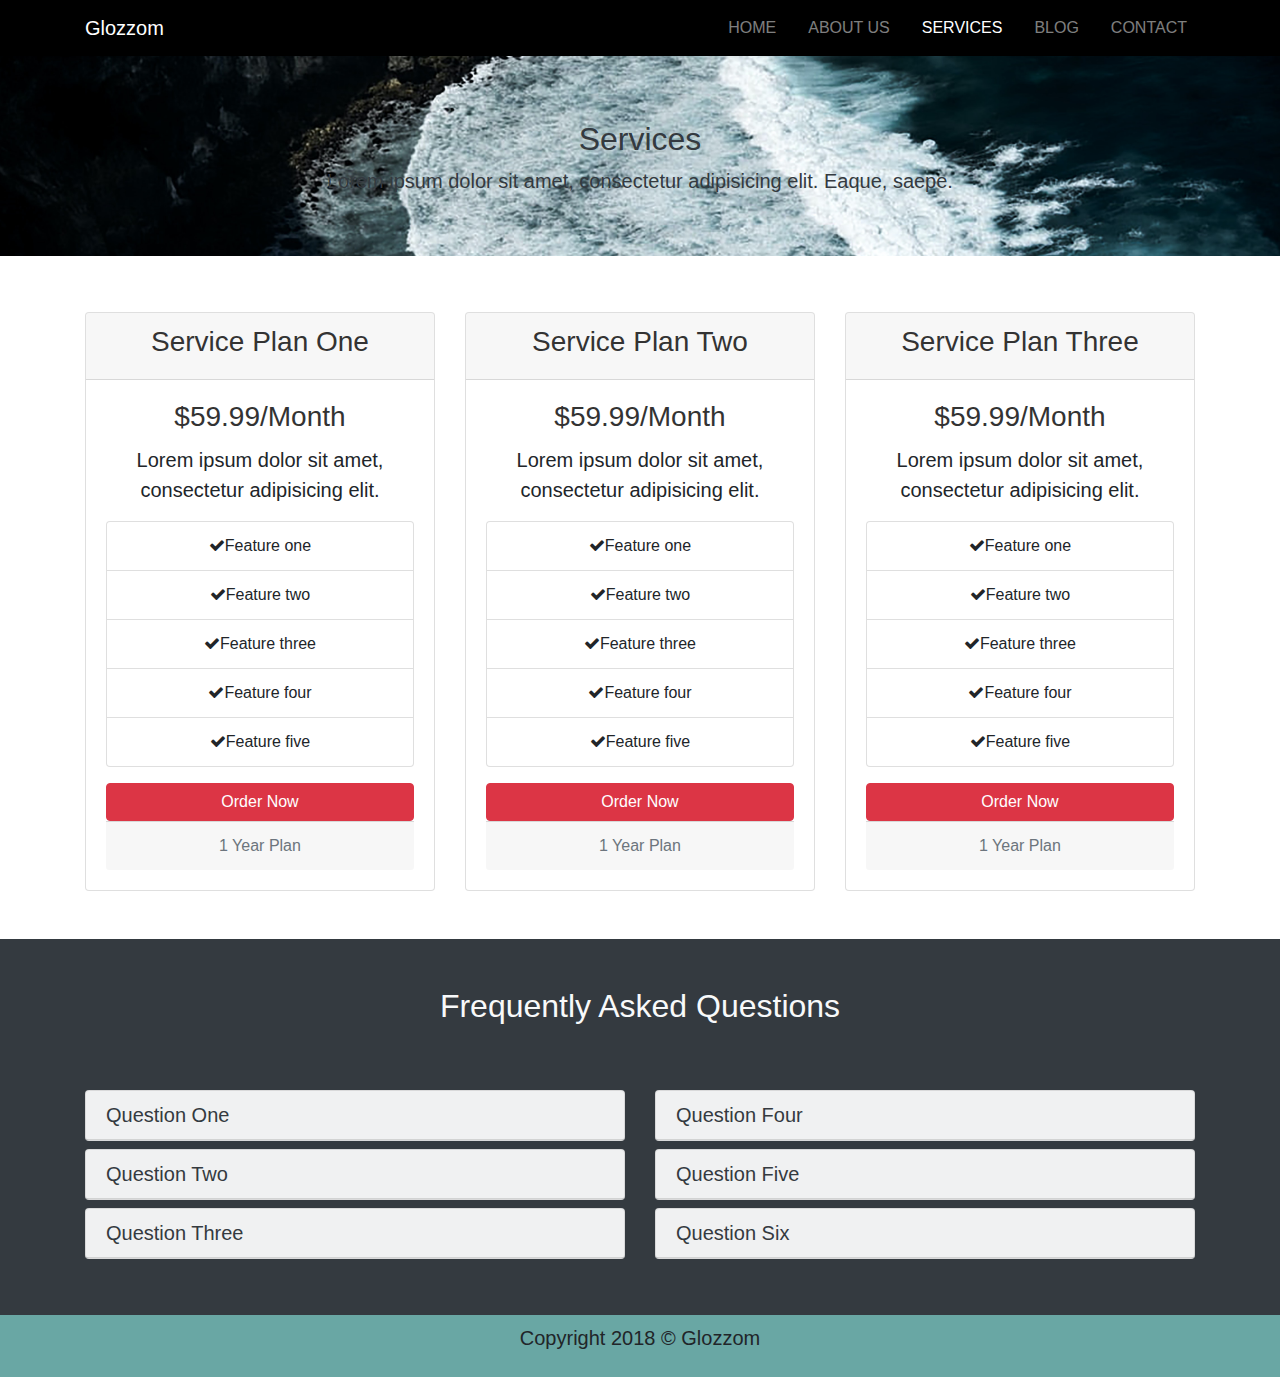
<file: services.html>
<!DOCTYPE html>
<html class="no-js" lang="en">

<head>
    <meta http-equiv="x-ua-compatible" content="ie=edge">
    <meta name="viewport" content="width=device-width, initial-scale=1.0" />
    <link rel="stylesheet" href="css/slick.css">
    <link rel="stylesheet" href="css/slick-theme.css">
    <link rel="stylesheet" href="css/uikit.min.css">
    <link rel="stylesheet" href="css/font-awesome.min.css">
    <link rel="stylesheet" href="css/bootstrap.css">
    <link rel="stylesheet" href="css/style.css">
    <link rel="shortcut icon" type="image/x-icon" href="img/favicon.png">
    <title>Glozzom</title>
</head>

<body>
    <!----NAVIGATION---->

    <nav class="navbar navbar-dark navbar-expand-md" uk-sticky="top: 100; animation: uk-animation-slide-top; bottom: #sticky-on-scroll-up">
        <div class="container">
            <a href="index.html" class="navbar-brand">Glozzom</a>
            <button class="navbar-toggler navbar-toggler-right" data-toggle="collapse" data-target="#NavBar">
                <span class="navbar-toggler-icon"></span>
            </button>
            <div class="collapse navbar-collapse" id="NavBar">
                <ul class="navbar-nav ml-auto">
                    <li class="nav-item"><a class="nav-link" href="index.html">Home</a></li>
                    <li class="nav-item"><a class="nav-link" href="about.html">About Us</a></li>
                    <li class="nav-item active"><a class="nav-link" href="services.html">Services</a></li>
                    <li class="nav-item"><a class="nav-link" href="blog.html">Blog</a></li>
                    <li class="nav-item"><a class="nav-link" href="contact.html">Contact</a></li>
                </ul>
            </div>
        </div>


    </nav>
    <!----SERVICES PAGE HEADER---->
    <section id="services-header" class="text-center">
        <div class="container">
            <div class="row">
                <div class="col pt-5 mt-3">
                    <h2 class="text-dark">Services</h2>
                    <p class="lead text-dark">Lorem ipsum dolor sit amet, consectetur adipisicing elit. Eaque, saepe.</p>
                </div>
            </div>
        </div>
    </section>

    <!---PRICE TABLE--->
    <section id="price-table" class="py-5">
        <div class="container">
            <div class="row">
                <div class="col-md-4 mt-2">
                    <div class="card text-center">
                        <div class="card-header">
                            <h3>Service Plan One</h3>
                        </div>
                        <div class="card-body">
                            <div class="card-title">
                                <h3>$59.99/Month</h3>
                            </div>
                            <div class="card-text lead mb-3">Lorem ipsum dolor sit amet, consectetur adipisicing elit.</div>
                            <div class="list-group">
                                <ul class="list-group">
                                    <li class="list-group-item">
                                        <i class="fa fa-check"></i>Feature one
                                    </li>
                                    <li class="list-group-item">
                                        <i class="fa fa-check"></i>Feature two
                                    </li>
                                    <li class="list-group-item">
                                        <i class="fa fa-check"></i>Feature three
                                    </li>
                                    <li class="list-group-item">
                                        <i class="fa fa-check"></i>Feature four
                                    </li>
                                    <li class="list-group-item">
                                        <i class="fa fa-check"></i>Feature five
                                    </li>
                                </ul>
                                <a href="#" class="btn btn-block btn-danger mt-3">Order Now</a>
                            </div>
                            <div class="card-footer">
                                <p class="text-muted mb-0">1 Year Plan</p>
                            </div>
                        </div>
                    </div>
                </div>
                <div class="col-md-4 mt-2">
                    <div class="card text-center">
                        <div class="card-header">
                            <h3>Service Plan Two</h3>
                        </div>
                        <div class="card-body">
                            <div class="card-title">
                                <h3>$59.99/Month</h3>
                            </div>
                            <div class="card-text lead mb-3">Lorem ipsum dolor sit amet, consectetur adipisicing elit.</div>
                            <div class="list-group">
                                <ul class="list-group">
                                    <li class="list-group-item">
                                        <i class="fa fa-check"></i>Feature one
                                    </li>
                                    <li class="list-group-item">
                                        <i class="fa fa-check"></i>Feature two
                                    </li>
                                    <li class="list-group-item">
                                        <i class="fa fa-check"></i>Feature three
                                    </li>
                                    <li class="list-group-item">
                                        <i class="fa fa-check"></i>Feature four
                                    </li>
                                    <li class="list-group-item">
                                        <i class="fa fa-check"></i>Feature five
                                    </li>
                                </ul>
                                <a href="#" class="btn btn-block btn-danger mt-3">Order Now</a>
                            </div>
                            <div class="card-footer">
                                <p class="text-muted mb-0">1 Year Plan</p>
                            </div>
                        </div>
                    </div>
                </div>
                <div class="col-md-4 mt-2">
                    <div class="card text-center">
                        <div class="card-header">
                            <h3>Service Plan Three</h3>
                        </div>
                        <div class="card-body">
                            <div class="card-title">
                                <h3>$59.99/Month</h3>
                            </div>
                            <div class="card-text lead mb-3">Lorem ipsum dolor sit amet, consectetur adipisicing elit.</div>
                            <div class="list-group">
                                <ul class="list-group">
                                    <li class="list-group-item">
                                        <i class="fa fa-check"></i>Feature one
                                    </li>
                                    <li class="list-group-item">
                                        <i class="fa fa-check"></i>Feature two
                                    </li>
                                    <li class="list-group-item">
                                        <i class="fa fa-check"></i>Feature three
                                    </li>
                                    <li class="list-group-item">
                                        <i class="fa fa-check"></i>Feature four
                                    </li>
                                    <li class="list-group-item">
                                        <i class="fa fa-check"></i>Feature five
                                    </li>
                                </ul>
                                <a href="#" class="btn btn-block btn-danger mt-3">Order Now</a>
                            </div>
                            <div class="card-footer">
                                <p class="text-muted mb-0">1 Year Plan</p>
                            </div>
                        </div>
                    </div>
                </div>
            </div>
        </div>
    </section>
    <!---FAQ SECTION--->
    <section id="accordion" class="py-5 bg-dark">
        <div class="container">
            <div class="row">
                <div class="col">
                    <h2 class="text-center text-light">Frequently Asked Questions</h2>
                </div>
            </div>
            <div class="row mt-5">
                <div class="col-md-6">
                    <div class="card bg-light text-dark my-2">
                        <div class="card-header" id="headingone">
                            <h5 class="mb-0"><a class="text-dark" href="#collapseone" data-toggle="collapse" data-parent="#accordion">Question One</a></h5>
                        </div>
                        <div class="collapse p-4" id="collapseone" data-parent="#accordion">
                            <p class="lead mb-0">Lorem ipsum dolor sit amet, consectetur adipisicing elit. Quod accusamus beatae id?</p>
                        </div>
                    </div>
                    <div class="card bg-light text-dark my-2">
                        <div class="card-header" id="headingtwo">
                            <h5 class="mb-0"><a class="text-dark" href="#collapsetwo" data-toggle="collapse" data-parent="#accordion">Question Two</a></h5>
                        </div>
                        <div class="collapse p-4" id="collapsetwo" data-parent="#accordion">
                            <p class="lead mb-0">Lorem ipsum dolor sit amet, consectetur adipisicing elit. Quod accusamus beatae id?</p>
                        </div>
                    </div>
                    <div class="card bg-light text-dark my-2">
                        <div class="card-header" id="headingthree">
                            <h5 class="mb-0"> <a class="text-dark" href="#collapsethree" data-toggle="collapse" data-parent="#accordion">Question Three</a></h5>
                        </div>
                        <div class="collapse p-4" id="collapsethree" data-parent="#accordion">
                            <p class="lead mb-0">Lorem ipsum dolor sit amet, consectetur adipisicing elit. Quod accusamus beatae id?</p>
                        </div>
                    </div>
                </div>
                <div class="col-md-6">
                    <div class="card bg-light text-dark my-2">
                        <div class="card-header" id="headingfour">
                            <h5 class="mb-0"> <a class="text-dark" href="#collapsefour" data-toggle="collapse" data-parent="#accordion">Question Four</a></h5>
                        </div>
                        <div class="collapse p-4" id="collapsefour" data-parent="#accordion">
                            <p class="lead mb-0">Lorem ipsum dolor sit amet, consectetur adipisicing elit. Quod accusamus beatae id?</p>
                        </div>
                    </div>
                    <div class="card bg-light text-dark my-2">
                        <div class="card-header" id="headingfive">
                            <h5 class="mb-0"><a class="text-dark" href="#collapsefive" data-toggle="collapse" data-parent="#accordion">Question Five</a></h5>
                                
                        </div>
                        <div class="collapse p-4" id="collapsefive" data-parent="#accordion">
                            <p class="lead mb-0">Lorem ipsum dolor sit amet, consectetur adipisicing elit. Quod accusamus beatae id?</p>
                        </div>
                    </div>
                    <div class="card bg-light text-dark my-2">
                        <div class="card-header" id="headingsix">
                            <h5 class="mb-0"> <a class="text-dark" href="#collapsesix" data-toggle="collapse" data-parent="#accordion">Question Six</a></h5>
                        </div>
                        <div class="collapse p-4" id="collapsesix" data-parent="#accordion">
                            <p class="lead mb-0">Lorem ipsum dolor sit amet, consectetur adipisicing elit. Quod accusamus beatae id?</p>
                        </div>
                    </div>
                </div>
            </div>
        </div>
    </section>










    <!---COPYRIGHT--->
    <section id="copyright" class="py-2 text-center">
        <div class="container">
            <div class="row">
                <div class="col">
                    <p class="lead">Copyright 2018 &copy; Glozzom</p>
                </div>
            </div>
        </div>
    </section>


    <script src="js/jquery.min.js"></script>
    <script src="js/popper.min.js"></script>
    <script src="js/bootstrap.min.js"></script>
    <script src="js/uikit.min.js"></script>
    <script src="js/uikit-icons.min.js"></script>
    <script src="js/slick.min.js"></script>
    <script src="js/main.js"></script>
</body>

</html>
</file>
<file: css/style.css>
html {
  scroll-behavior: smooth; }

.navbar {
  background: #000; }
  .navbar .nav-item {
    padding-left: 1em; }
  .navbar .nav-link {
    text-transform: uppercase; }

.carousel-item {
  height: 500px; }

.carousel-img-1 {
  background: url(../img/6.jpg);
  background-size: cover;
  background-position: center; }

.carousel-img-2 {
  background: url(../img/3.jpg);
  background-size: cover;
  background-position: top; }

.carousel-img-3 {
  background: url(../img/7.jpg);
  background-size: cover;
  background-position: center; }

#homeicon .fa {
  font-size: 50px; }

#getstarted {
  background: url(../img/2.jpg);
  background-size: cover;
  background-position: center;
  background-attachment: fixed;
  background-repeat: no-repeat;
  position: relative;
  min-height: 250px; }
  #getstarted .dark-overlay {
    background: rgba(0, 0, 0, 0.7);
    position: absolute;
    top: 0;
    left: 0;
    height: 100%;
    width: 100%; }

#home-video {
  background: url(../img/1.jpg);
  background-size: cover;
  background-position: center;
  background-attachment: fixed;
  background-repeat: no-repeat;
  position: relative;
  min-height: 200px; }
  #home-video .dark-overlay {
    background: rgba(0, 0, 0, 0.7);
    position: absolute;
    top: 0;
    left: 0;
    height: 100%;
    width: 100%; }
    #home-video .dark-overlay .fa {
      font-size: 50px;
      color: red; }

#copyright {
  background: #69a7a4; }

#page-header {
  min-height: 200px;
  background-image: url(../img/d.jpg);
  background-attachment: fixed;
  background-position: bottom;
  background-repeat: no-repeat;
  background-size: cover; }

#about-info {
  background: #84d3d6; }
  #about-info img {
    width: 300px;
    height: 300px; }

#icon-boxes .fa {
  font-size: 50px; }

#testimonial .slick-prev::before,
#testimonial .slick-next::before {
  color: #000; }

#services-header {
  min-height: 200px;
  background-image: url(../img/66.jpg);
  background-attachment: fixed;
  background-position: top;
  background-repeat: no-repeat;
  background-size: cover; }

#blog-header {
  min-height: 200px;
  background-image: url(../img/p.jpg);
  background-attachment: fixed;
  background-position: bottom;
  background-repeat: no-repeat;
  background-size: cover; }

#contact-header {
  min-height: 200px;
  background-image: url(../img/c.jpg);
  background-attachment: fixed;
  background-position: bottom;
  background-repeat: no-repeat;
  background-size: cover; }

.gotopbtn {
  position: fixed;
  width: 50px;
  height: 50px;
  background: #6e41ea;
  text-decoration: none;
  bottom: 40px;
  right: 50px;
  text-align: center;
  line-height: 50px;
  font-size: 25px;
  color: #000; }

@media (max-width: 767px) {
  .nav-item {
    padding-left: 0em !important; }
  #getstarted {
    min-height: 400px; }
  #gallery img {
    margin-top: 2px; } }

@media (max-width: 480px) {
  .carousel h2 {
    font-size: 2.5rem; }
  #getstarted {
    min-height: 400px; } }
</file>
